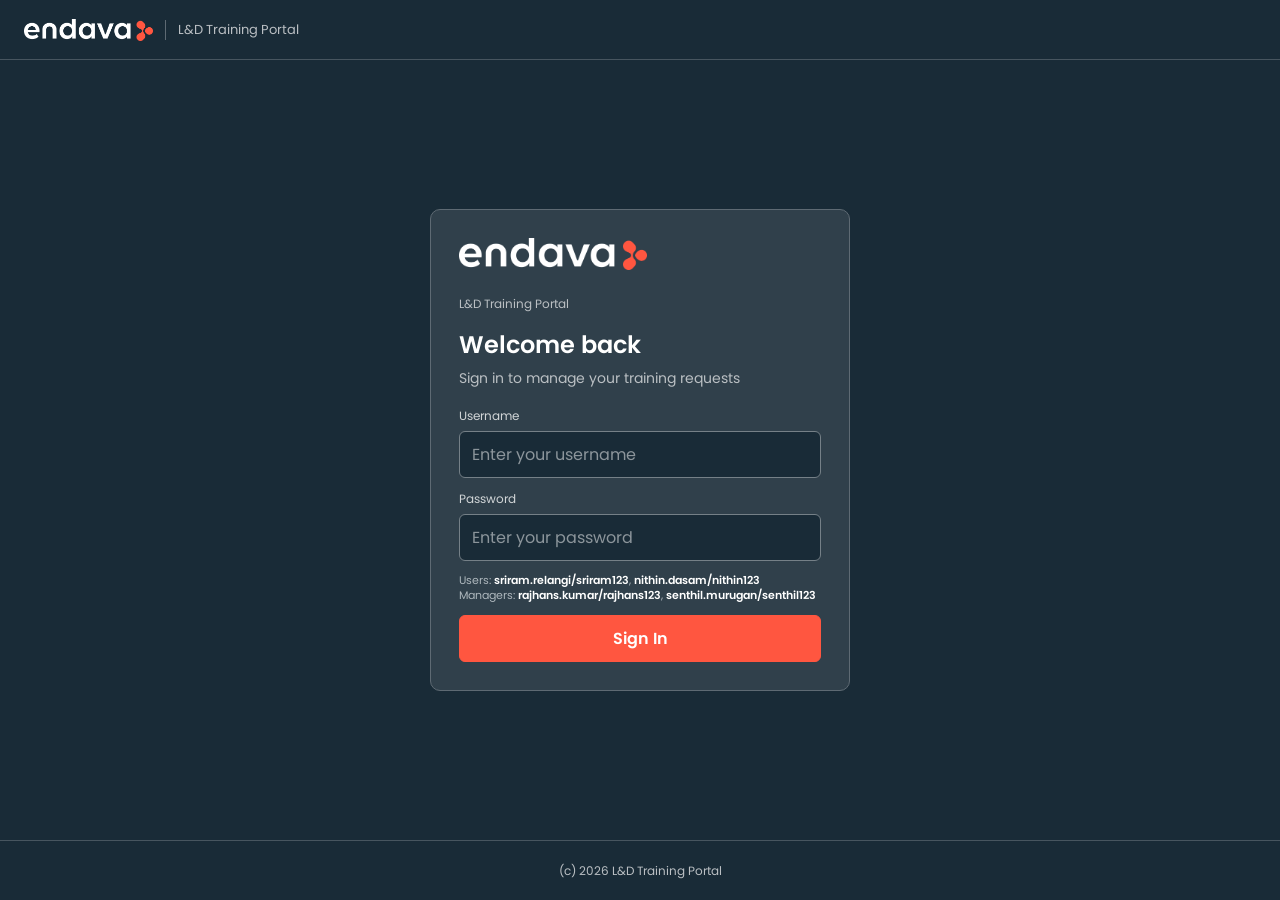
<file: index.html>
<!DOCTYPE html>
<html lang="en">
<head>
  <meta charset="UTF-8" />
  <meta name="viewport" content="width=device-width, initial-scale=1.0" />
  <title>L&D Training Request Portal - Login</title>
  <link rel="stylesheet" href="assets/css/base.css" />
  <link rel="stylesheet" href="assets/css/pages.css" />
  <link rel="stylesheet" href="assets/css/components.css" />
  <link rel="stylesheet" href="assets/css/login.css" />
  <link rel="stylesheet" href="assets/css/responsive.css" />
</head>

<body data-page="login">

<div class="toast-container" id="toastContainer"></div>

<div class="public-shell">
  <nav class="topbar">
    <div class="topbar-left">
      <div class="topbar-logo">
        <img src="assets/logo/endava_logo_neg_RGB.png" alt="Endava" class="endava-logo-topbar" />
      </div>
      <div class="topbar-divider"></div>
      <span class="topbar-section">L&amp;D Training Portal</span>
    </div>
  </nav>

  <div id="view-login" class="view active">
    <div class="login-card">
      <div class="login-logo login-logo-tight">
        <img src="assets/logo/endava_logo_neg_RGB.png" alt="Endava" class="endava-logo-login" />
      </div>
      <div class="login-kicker-wrap">
        <div class="login-kicker">L&amp;D Training Portal</div>
      </div>
      <h2 class="login-heading">Welcome back</h2>
      <p class="login-sub">Sign in to manage your training requests</p>

      <div class="form-group">
        <label class="form-label" for="loginUsername">Username</label>
        <input class="form-input" type="text" id="loginUsername" placeholder="Enter your username" autocomplete="off" />
      </div>
      <div class="form-group">
        <label class="form-label" for="loginPassword">Password</label>
        <input class="form-input" type="password" id="loginPassword" placeholder="Enter your password" />
      </div>
      <div class="sample-creds-text" id="sampleCreds">
        <div id="sampleUsersList"></div>
        <div id="sampleManagersList"></div>
      </div>

      <button class="btn-primary" onclick="handleLogin()">Sign In</button>
      <div class="login-error" id="loginError">Invalid username or password. Please try again.</div>
    </div>
  </div>

  <footer class="public-footer">
    <p>(c) 2026 L&amp;D Training Portal</p>
  </footer>
</div>

<script src="assets/js/state.js"></script>
<script src="assets/js/utils.js"></script>
<script src="assets/js/storage.js"></script>
<script src="assets/js/auth.js"></script>
<script src="assets/js/user-portal.js"></script>
<script src="assets/js/manager-portal.js"></script>
<script src="assets/js/main.js"></script>
</body>
</html>
</file>
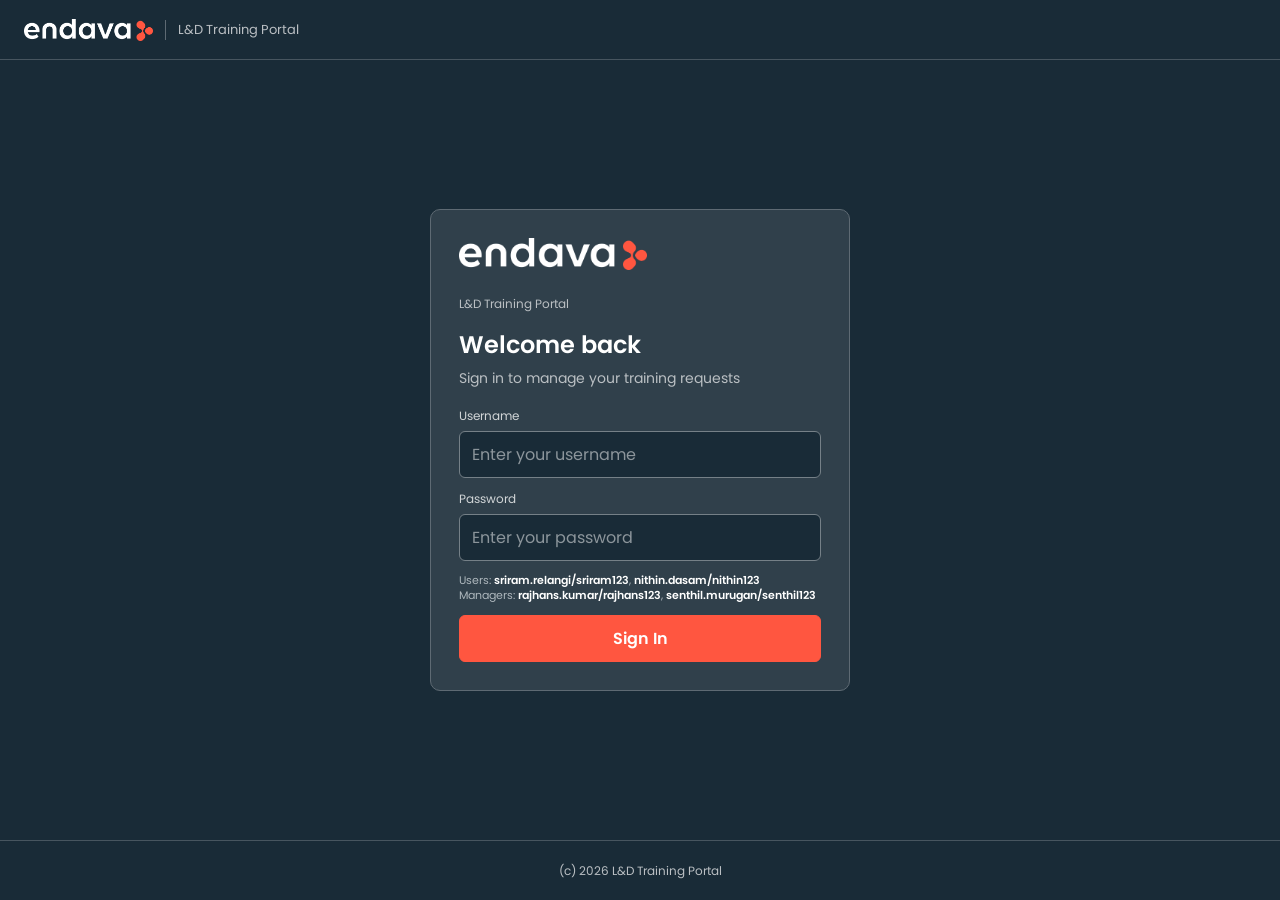
<file: admin.html>
<!DOCTYPE html>
<html lang="en">
<head>
  <meta charset="UTF-8" />
  <meta name="viewport" content="width=device-width, initial-scale=1.0" />
  <title>L&D Training Request Portal - Admin Portal</title>
  <link rel="stylesheet" href="assets/css/base.css" />
  <link rel="stylesheet" href="assets/css/pages.css" />
  <link rel="stylesheet" href="assets/css/components.css" />
  <link rel="stylesheet" href="assets/css/login.css" />
  <link rel="stylesheet" href="assets/css/responsive.css" />
</head>
<body data-page="admin">

<div class="toast-container" id="toastContainer"></div>

<div class="modal-overlay" id="confirmModal">
  <div class="modal">
    <h3 id="modalTitle">Confirm Action</h3>
    <p id="modalBody">Are you sure?</p>
    <div class="modal-actions">
      <button class="btn-secondary" onclick="closeModal()">Cancel</button>
      <button class="btn-submit" id="modalConfirmBtn" type="button">Confirm</button>
    </div>
  </div>
</div>

<div id="view-manager" class="view active">
  <div class="shell">
    <nav class="topbar">
      <div class="topbar-left">
        <div class="topbar-logo">
          <img src="assets/logo/endava_logo_neg_RGB.png" alt="Endava" class="endava-logo-topbar" />
        </div>
        <div class="topbar-divider"></div>
        <span class="topbar-section">Manager Dashboard</span>
      </div>
      <div class="topbar-right">
        <div class="user-badge">
          <div class="user-avatar" id="mgrAvatar">M</div>
          <div class="user-info">
            <span class="user-name" id="mgrDisplayName">Manager</span>
            <span class="user-role">Manager</span>
          </div>
        </div>
        <button class="btn-logout" onclick="logout()">Sign Out</button>
      </div>
    </nav>

    <div class="main-content">
      <div class="page-header">
        <div class="breadcrumb"><span>Dashboard</span><span class="breadcrumb-sep">&rsaquo;</span><span>Training Requests</span></div>
        <h1>Training Requests</h1>
        <p>Review, approve, or reject training requests from your team.</p>
      </div>

      <div class="stats-row" id="mgrStatsRow"></div>

      <div class="card">
        <div class="card-header">
          <div class="card-title">Team Requests</div>
          <div class="filter-bar filter-bar-tight">
            <select class="filter-select" id="mgrFilterStatus" onchange="renderManagerRequests()">
              <option value="">All Statuses</option>
              <option value="pending">Pending</option>
              <option value="approved">Approved</option>
              <option value="rejected">Rejected</option>
            </select>
            <select class="filter-select" id="mgrFilterPriority" onchange="renderManagerRequests()">
              <option value="">All Priorities</option>
              <option value="high">High</option>
              <option value="medium">Medium</option>
              <option value="low">Low</option>
            </select>
          </div>
        </div>
        <div class="table-scroll">
          <table class="requests-table" id="mgrRequestsTable">
            <thead>
              <tr>
                <th>ID</th>
                <th>Employee</th>
                <th>Training Type</th>
                <th>Topic</th>
                <th>Priority</th>
                <th>Dates</th>
                <th>Trainer</th>
                <th>Status</th>
                <th>Submitted</th>
                <th>Actions</th>
              </tr>
            </thead>
            <tbody id="mgrRequestsBody"></tbody>
          </table>
        </div>
      </div>
    </div>

    <footer class="app-footer">
      <p>(c) 2026 L&amp;D Training Portal</p>
    </footer>
  </div>
</div>

<script src="assets/js/state.js"></script>
<script src="assets/js/utils.js"></script>
<script src="assets/js/storage.js"></script>
<script src="assets/js/auth.js"></script>
<script src="assets/js/user-portal.js"></script>
<script src="assets/js/manager-portal.js"></script>
<script src="assets/js/main.js"></script>
</body>
</html>
</file>
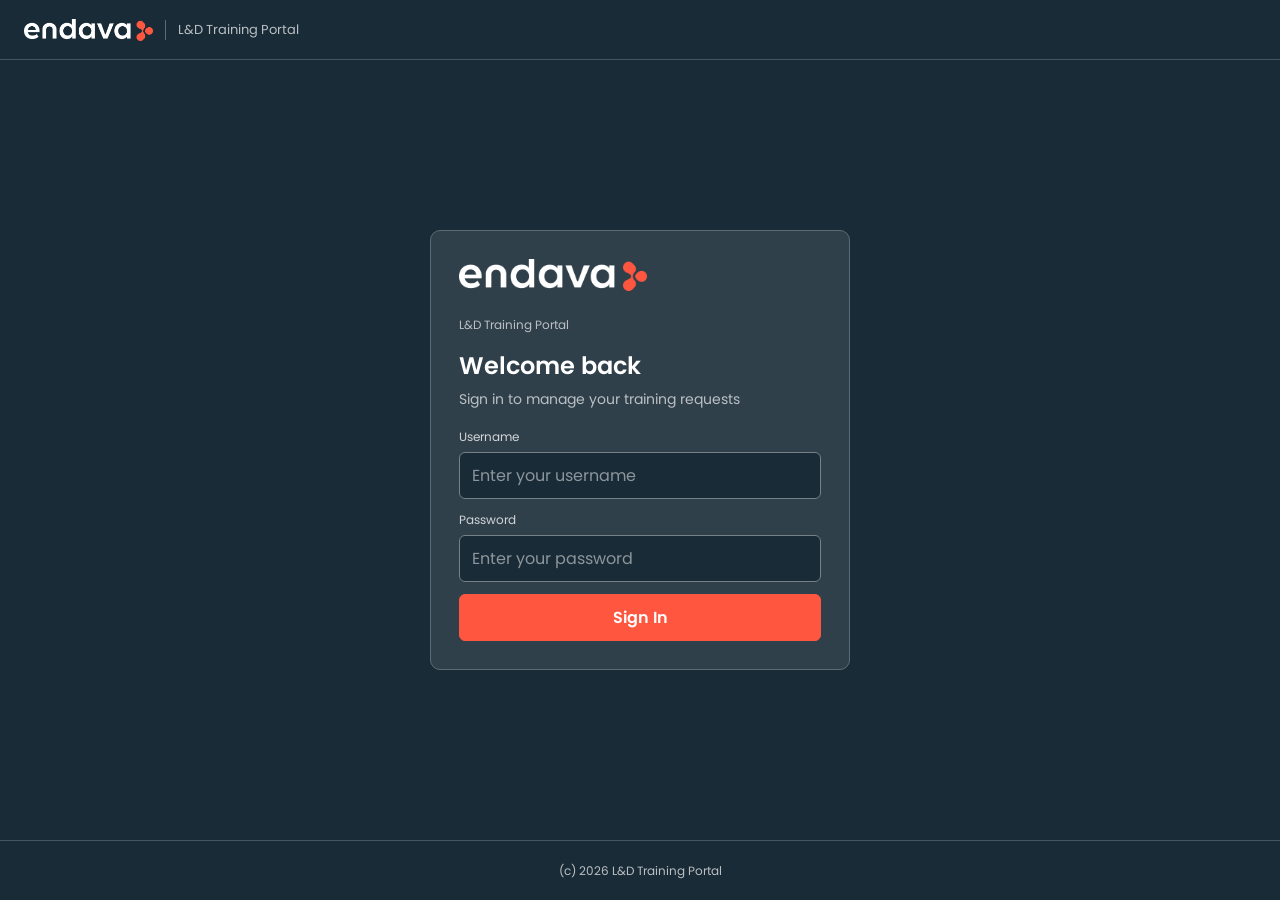
<file: user.html>
<!DOCTYPE html>
<html lang="en">
<head>
  <meta charset="UTF-8" />
  <meta name="viewport" content="width=device-width, initial-scale=1.0" />
  <title>L&D Training Request Portal - User Portal</title>
  <link rel="stylesheet" href="assets/css/base.css" />
  <link rel="stylesheet" href="assets/css/pages.css" />
  <link rel="stylesheet" href="assets/css/components.css" />
  <link rel="stylesheet" href="assets/css/login.css" />
  <link rel="stylesheet" href="assets/css/responsive.css" />
</head>
<body data-page="user">

<div class="toast-container" id="toastContainer"></div>

<div id="view-user" class="view active">
  <div class="shell">
    <nav class="topbar">
      <div class="topbar-left">
        <div class="topbar-logo">
          <img src="assets/logo/endava_logo_neg_RGB.png" alt="Endava" class="endava-logo-topbar" />
        </div>
        <div class="topbar-divider"></div>
        <span class="topbar-section">Training Portal</span>
      </div>
      <div class="topbar-right">
        <div class="user-badge">
          <div class="user-avatar" id="userAvatar">U</div>
          <div class="user-info">
            <span class="user-name" id="userDisplayName">User</span>
            <span class="user-role">Employee</span>
          </div>
        </div>
        <button class="btn-logout" onclick="logout()">Sign Out</button>
      </div>
    </nav>

    <div class="main-content">
      <div class="tab-bar">
        <button class="tab-btn active" onclick="switchUserTab('new', this)">New Request</button>
        <button class="tab-btn" onclick="switchUserTab('history', this)">My Requests</button>
      </div>

      <div id="tab-new">
        <div class="page-header">
          <div class="breadcrumb"><span>Home</span><span class="breadcrumb-sep">&rsaquo;</span><span>Submit Training Request</span></div>
          <h1>Training Request</h1>
          <p>Complete the form below to submit a new learning and training request.</p>
        </div>

        <div class="card">
          <div class="card-header">
            <div>
              <div class="card-title">Request Details</div>
              <div class="card-subtitle">All fields marked are required</div>
            </div>
          </div>
          <div class="card-body">
            <div class="form-grid">
              <div>
                <label class="field-label" for="trainingType">Type of Training</label>
                <select class="field-select" id="trainingType">
                  <option value="">Select training type...</option>
                  <option>Soft Skills &amp; Leadership</option>
                  <option>Agile &amp; Scrum</option>
                  <option>Cloud &amp; DevOps</option>
                  <option>Data &amp; Analytics</option>
                  <option>Design &amp; UX</option>
                  <option>Compliance &amp; Security</option>
                </select>
              </div>

              <div>
                <label class="field-label" for="trainingTopic">Training Topic</label>
                <input class="field-input" type="text" id="trainingTopic" placeholder="e.g. Kubernetes Advanced" />
              </div>

              <div>
                <label class="field-label" for="expectedStartDate">Expected Start Date</label>
                <input class="field-input" type="date" id="expectedStartDate" />
              </div>

              <div>
                <label class="field-label" for="expectedEndDate">Expected End Date</label>
                <input class="field-input" type="date" id="expectedEndDate" />
              </div>

              <div class="full">
                <label class="field-label">Priority</label>
                <div class="priority-group">
                  <div class="priority-option">
                    <input type="radio" name="priority" id="pLow" value="low" />
                    <label for="pLow" class="p-low">Low</label>
                  </div>
                  <div class="priority-option">
                    <input type="radio" name="priority" id="pMedium" value="medium" checked />
                    <label for="pMedium" class="p-medium">Medium</label>
                  </div>
                  <div class="priority-option">
                    <input type="radio" name="priority" id="pHigh" value="high" />
                    <label for="pHigh" class="p-high">High</label>
                  </div>
                </div>
              </div>

              <div class="full">
                <label class="field-label" for="trainingNotes">Additional Notes</label>
                <textarea class="field-textarea" id="trainingNotes" placeholder="Describe your learning goals, context, or any specific requirements..."></textarea>
              </div>
            </div>

            <div class="section-sep"></div>

            <div class="card-title trainer-selection-title">Trainer Selection</div>
            <p class="trainer-selection-subtitle">Select a preferred trainer. Availability is shown below.</p>
            <div id="trainerList"></div>

            <div class="form-actions">
              <button class="btn-secondary" onclick="clearForm()">Clear</button>
              <button class="btn-submit" onclick="submitRequest()">Submit Request</button>
            </div>
          </div>
        </div>
      </div>

      <div id="tab-history" class="tab-panel-hidden">
        <div class="page-header">
          <h1>My Requests</h1>
          <p>Track the status of your submitted training requests.</p>
        </div>

        <div class="stats-row" id="userStatsRow"></div>

        <div class="card">
          <div class="card-header">
            <div class="card-title">Submitted Requests</div>
          </div>
          <div class="table-scroll">
            <table class="requests-table" id="userRequestsTable">
              <thead>
                <tr>
                  <th>ID</th>
                  <th>Training Type</th>
                  <th>Topic</th>
                  <th>Priority</th>
                  <th>Expected Dates</th>
                  <th>Trainer</th>
                  <th>Status</th>
                  <th>Submitted</th>
                </tr>
              </thead>
              <tbody id="userRequestsBody"></tbody>
            </table>
          </div>
        </div>
      </div>
    </div>

    <footer class="app-footer">
      <p>(c) 2026 L&amp;D Training Portal</p>
    </footer>
  </div>
</div>

<script src="assets/js/state.js"></script>
<script src="assets/js/utils.js"></script>
<script src="assets/js/storage.js"></script>
<script src="assets/js/auth.js"></script>
<script src="assets/js/user-portal.js"></script>
<script src="assets/js/manager-portal.js"></script>
<script src="assets/js/main.js"></script>
</body>
</html>
</file>
<file: assets/css/base.css>
@font-face {
  font-family: "DavaSans";
  src: url("../fonts/DavaSans-Regular.ttf") format("truetype");
  font-weight: 400;
  font-style: normal;
}

@font-face {
  font-family: "DavaSans";
  src: url("../fonts/DavaSans-Bold.ttf") format("truetype");
  font-weight: 700;
  font-style: normal;
}

* {
  box-sizing: border-box;
  margin: 0;
  padding: 0;
}

html,
body {
  height: 100%;
  font-family: "DavaSans", "Segoe UI", Arial, sans-serif;
  background: #e8eaeb;
  color: #192b37;
}

a {
  color: inherit;
  text-decoration: none;
}

button,
input,
select,
textarea {
  font: inherit;
}

button {
  cursor: pointer;
}

.view {
  display: none;
  min-height: 100vh;
}

.view.active {
  display: block;
}
</file>
<file: assets/css/pages.css>
.shell {
  min-height: 100vh;
  display: flex;
  flex-direction: column;
}

.topbar {
  background: #192b37;
  color: #ffffff;
  padding: 0 24px;
  height: 60px;
  display: flex;
  align-items: center;
  justify-content: space-between;
}

.topbar-left,
.topbar-right,
.topbar-logo,
.user-badge,
.breadcrumb,
.tab-bar {
  display: flex;
  align-items: center;
}

.topbar-left,
.topbar-right,
.topbar-logo {
  gap: 12px;
}

.endava-logo-topbar {
  height: 22px;
  width: auto;
}

.topbar-divider {
  width: 1px;
  height: 20px;
  background: #5e6a73;
}

.topbar-section {
  color: #babfc3;
  font-size: 13px;
}

.user-badge {
  gap: 8px;
  background: #30404b;
  border-radius: 20px;
  padding: 5px 10px;
}

.user-avatar {
  width: 28px;
  height: 28px;
  border-radius: 50%;
  background: #ff5640;
  color: #ffffff;
  display: flex;
  align-items: center;
  justify-content: center;
  font-size: 12px;
  font-weight: 700;
}

.user-info {
  display: flex;
  flex-direction: column;
}

.user-name {
  font-size: 13px;
  color: #ffffff;
}

.user-role {
  font-size: 10px;
  color: #babfc3;
  text-transform: uppercase;
}

.btn-logout {
  border: 1px solid #8c959b;
  background: transparent;
  color: #ffffff;
  border-radius: 6px;
  font-size: 12px;
  padding: 6px 12px;
}

.main-content {
  flex: 1;
  max-width: 1100px;
  margin: 0 auto;
  padding: 24px;
}

.page-header {
  margin-bottom: 20px;
}

.page-header h1 {
  font-size: 26px;
  margin-bottom: 4px;
}

.page-header p {
  font-size: 14px;
  color: #5e6a73;
}

.breadcrumb {
  gap: 6px;
  font-size: 12px;
  color: #758087;
  margin-bottom: 8px;
}

.breadcrumb span:last-child {
  color: #192b37;
  font-weight: 700;
}

.tab-bar {
  gap: 4px;
  border-bottom: 1px solid #d1d5d7;
  margin-bottom: 16px;
}

.tab-btn {
  border: none;
  background: transparent;
  color: #5e6a73;
  font-size: 14px;
  padding: 10px 14px;
}

.tab-btn.active {
  color: #ff5640;
  border-bottom: 2px solid #ff5640;
}

.tab-panel-hidden {
  display: none;
}

.empty-state {
  text-align: center;
  color: #5e6a73;
  padding: 28px 14px;
}

.section-sep {
  height: 20px;
}

.app-footer {
  height: 60px;
  background: #192b37;
  border-top: 1px solid #47555f;
  color: #babfc3;
  display: flex;
  align-items: center;
  justify-content: center;
  font-size: 12px;
}
</file>
<file: assets/css/components.css>
.card {
  background: #ffffff;
  border: 1px solid #d1d5d7;
  border-radius: 10px;
  overflow: hidden;
}

.card-header {
  border-bottom: 1px solid #e8eaeb;
  padding: 16px 20px;
  display: flex;
  align-items: center;
  justify-content: space-between;
}

.card-title {
  font-size: 16px;
  font-weight: 700;
}

.card-subtitle {
  font-size: 12px;
  color: #758087;
  margin-top: 3px;
}

.card-body {
  padding: 20px;
}

.form-grid {
  display: grid;
  grid-template-columns: 1fr 1fr;
  gap: 16px;
}

.form-grid .full {
  grid-column: 1 / -1;
}

.field-label {
  display: block;
  margin-bottom: 6px;
  font-size: 12px;
  color: #47555f;
}

.field-input,
.field-select,
.field-textarea,
.filter-select {
  width: 100%;
  border: 1px solid #babfc3;
  border-radius: 6px;
  padding: 10px 12px;
  background: #ffffff;
  color: #192b37;
  font-size: 14px;
}

.field-textarea {
  min-height: 80px;
  resize: vertical;
}

.priority-group,
.modal-actions,
.action-btns,
.filter-bar,
.no-trainer-pref-label {
  display: flex;
  align-items: center;
}

.priority-group {
  gap: 8px;
}

.priority-option {
  flex: 1;
}

.priority-option input[type="radio"] {
  display: none;
}

.priority-option label {
  display: block;
  text-align: center;
  border: 1px solid #babfc3;
  border-radius: 6px;
  padding: 10px;
  font-size: 13px;
}

.priority-option input:checked + label.p-low {
  border-color: #2d9c5b;
  background: #edf8f1;
}

.priority-option input:checked + label.p-medium {
  border-color: #eb9410;
  background: #fff6e6;
}

.priority-option input:checked + label.p-high {
  border-color: #d4403b;
  background: #fceceb;
}

.trainer-selection-title {
  margin-bottom: 10px;
}

.trainer-selection-subtitle {
  margin-bottom: 12px;
  color: #5e6a73;
  font-size: 13px;
}

.trainer-card {
  border: 1px solid #babfc3;
  border-radius: 6px;
  padding: 12px;
  margin-bottom: 10px;
  display: flex;
  align-items: center;
  justify-content: space-between;
  gap: 10px;
}

.trainer-card.selected {
  border-color: #ff5640;
  background: #fff3f1;
}

.trainer-card.trainer-card-dim {
  opacity: 0.5;
}

.trainer-card input[type="radio"] {
  display: none;
}

.trainer-info h4 {
  font-size: 14px;
}

.trainer-info p {
  font-size: 12px;
  color: #5e6a73;
  margin-top: 2px;
}

.avail-badge {
  padding: 3px 8px;
  border-radius: 10px;
  font-size: 11px;
}

.avail-badge.avail {
  color: #2d9c5b;
  background: #edf8f1;
}

.avail-badge.unavail {
  color: #d4403b;
  background: #fceceb;
}

.no-trainer-pref-wrap {
  margin-top: 10px;
}

.no-trainer-pref-label {
  gap: 8px;
  font-size: 13px;
  color: #47555f;
}

.no-trainer-pref-checkbox {
  width: 16px;
  height: 16px;
}

.form-actions {
  margin-top: 16px;
  padding-top: 16px;
  border-top: 1px solid #e8eaeb;
  display: flex;
  justify-content: flex-end;
  gap: 10px;
}

.btn-secondary,
.btn-submit,
.btn-approve,
.btn-reject {
  border-radius: 6px;
  padding: 9px 16px;
  font-size: 13px;
  border: 1px solid #babfc3;
}

.btn-secondary {
  background: #ffffff;
  color: #192b37;
}

.btn-submit {
  background: #ff5640;
  border-color: #ff5640;
  color: #ffffff;
  font-weight: 700;
}

.stats-row {
  display: grid;
  grid-template-columns: repeat(4, 1fr);
  gap: 12px;
  margin-bottom: 20px;
}

.stat-card {
  background: #ffffff;
  border: 1px solid #d1d5d7;
  border-radius: 8px;
  padding: 14px;
  display: flex;
  align-items: center;
  gap: 12px;
}

.stat-icon {
  width: 38px;
  height: 38px;
  border-radius: 8px;
  display: flex;
  align-items: center;
  justify-content: center;
}

.stat-icon-img {
  width: 18px;
  height: 18px;
}

.stat-data h3 {
  font-size: 22px;
}

.stat-data p {
  font-size: 12px;
  color: #5e6a73;
}

.table-scroll {
  overflow-x: auto;
}

.requests-table {
  width: 100%;
  border-collapse: collapse;
}

.requests-table th {
  background: #e8eaeb;
  color: #5e6a73;
  text-align: left;
  padding: 10px 12px;
  font-size: 11px;
  text-transform: uppercase;
}

.requests-table td {
  border-top: 1px solid #e8eaeb;
  padding: 12px;
  font-size: 13px;
}

.status-badge,
.priority-tag {
  display: inline-block;
  font-size: 11px;
  font-weight: 700;
  border-radius: 10px;
  padding: 3px 8px;
}

.status-badge.pending,
.priority-tag.medium {
  background: #fff6e6;
  color: #eb9410;
}

.status-badge.approved,
.priority-tag.low {
  background: #edf8f1;
  color: #2d9c5b;
}

.status-badge.rejected,
.priority-tag.high {
  background: #fceceb;
  color: #d4403b;
}

.filter-bar {
  gap: 10px;
}

.filter-bar-tight {
  margin-bottom: 0;
}

.action-btns {
  gap: 6px;
  flex-wrap: wrap;
}

.btn-approve {
  background: #edf8f1;
  border-color: #2d9c5b;
  color: #2d9c5b;
}

.btn-reject {
  background: #fceceb;
  border-color: #d4403b;
  color: #d4403b;
}

.btn-icon {
  width: 12px;
  height: 12px;
}

.reassign-select {
  min-width: 170px;
  border: 1px solid #babfc3;
  border-radius: 6px;
  padding: 8px 10px;
  background: #ffffff;
  color: #192b37;
  font-size: 12px;
}

.overlap-row td {
  background: #fff9e8;
}

.overlap-warning {
  margin-top: 4px;
  font-size: 11px;
  color: #eb9410;
  font-weight: 700;
}

.muted-text {
  color: #5e6a73;
  font-size: 12px;
}

.modal-overlay {
  position: fixed;
  left: 0;
  top: 0;
  right: 0;
  bottom: 0;
  background: rgba(25, 43, 55, 0.5);
  display: none;
  align-items: center;
  justify-content: center;
  padding: 16px;
}

.modal-overlay.open {
  display: flex;
}

.modal {
  width: 100%;
  max-width: 480px;
  background: #ffffff;
  border-radius: 8px;
  padding: 20px;
}

.modal h3 {
  margin-bottom: 8px;
}

.modal p {
  margin-bottom: 16px;
  color: #5e6a73;
  font-size: 14px;
}

.modal-actions {
  justify-content: flex-end;
  gap: 8px;
}

.btn-confirm-approve {
  background: #2d9c5b;
  color: #ffffff;
  border-color: #2d9c5b;
}

.btn-confirm-reject {
  background: #d4403b;
  color: #ffffff;
  border-color: #d4403b;
}

.toast-container {
  position: fixed;
  right: 16px;
  bottom: 16px;
  z-index: 1000;
}

.toast {
  min-width: 220px;
  max-width: 320px;
  margin-top: 8px;
  padding: 10px 12px;
  border-radius: 6px;
  font-size: 13px;
  border: 1px solid #d1d5d7;
  background: #ffffff;
}

.toast.success {
  border-color: #2d9c5b;
}

.toast.error {
  border-color: #d4403b;
}

.toast.info {
  border-color: #5e6a73;
}

.toast-icon {
  width: 14px;
  height: 14px;
  margin-right: 6px;
  vertical-align: middle;
}

.detail-grid {
  display: grid;
  grid-template-columns: 1fr 1fr;
  gap: 10px;
  margin-bottom: 16px;
}

.detail-item label {
  display: block;
  font-size: 11px;
  color: #5e6a73;
  margin-bottom: 2px;
}

.detail-item span {
  font-size: 13px;
}
</file>
<file: assets/css/login.css>
#view-login {
  flex: 1;
  min-height: calc(100vh - 120px);
  background: #192b37;
  display: flex;
  align-items: center;
  justify-content: center;
  padding: 20px;
}

.public-shell {
  min-height: 100vh;
  display: flex;
  flex-direction: column;
}

.public-shell .topbar {
  border-bottom: 1px solid #47555f;
}

.login-card {
  width: 100%;
  max-width: 420px;
  background: #30404b;
  border-radius: 10px;
  border: 1px solid #5e6a73;
  padding: 28px;
}

.login-logo {
  margin-bottom: 20px;
}

.login-logo-tight {
  margin-bottom: 18px;
}

.endava-logo-login {
  height: 32px;
  width: auto;
}

.login-kicker-wrap {
  margin-bottom: 14px;
}

.login-kicker {
  color: #babfc3;
  font-size: 12px;
}

.login-heading {
  color: #ffffff;
  font-size: 24px;
  margin-bottom: 6px;
}

.login-sub {
  color: #babfc3;
  font-size: 14px;
  margin-bottom: 18px;
}

.form-group {
  margin-bottom: 12px;
}

.form-label {
  display: block;
  color: #d1d5d7;
  font-size: 12px;
  margin-bottom: 6px;
}

.form-input {
  width: 100%;
  border: 1px solid #758087;
  border-radius: 6px;
  background: #192b37;
  color: #ffffff;
  padding: 10px 12px;
}

.form-input::placeholder {
  color: #8c959b;
}

.btn-primary {
  width: 100%;
  border: 1px solid #ff5640;
  border-radius: 6px;
  background: #ff5640;
  color: #ffffff;
  font-weight: 700;
  padding: 10px 12px;
}

.login-error {
  margin-top: 12px;
  border: 1px solid #d4403b;
  border-radius: 6px;
  background: #fceceb;
  color: #d4403b;
  font-size: 13px;
  padding: 8px 10px;
  display: none;
}

.login-error.show {
  display: block;
}

.sample-creds-text {
  margin: 2px 0 12px;
  color: #aeb7bd;
  font-size: 11px;
  line-height: 1.4;
}

.sample-creds-text strong {
  color: #ffffff;
  font-weight: 700;
}

.public-footer {
  height: 60px;
  background: #192b37;
  border-top: 1px solid #47555f;
  color: #babfc3;
  display: flex;
  align-items: center;
  justify-content: center;
  font-size: 12px;
}

@media (max-width: 640px) {
  .sample-creds-text {
    font-size: 10px;
  }
}
</file>
<file: assets/css/responsive.css>
@media (max-width: 900px) {
  .stats-row {
    grid-template-columns: 1fr 1fr;
  }

  .form-grid {
    grid-template-columns: 1fr;
  }
}

@media (max-width: 700px) {
  .topbar {
    padding: 0 12px;
  }

  .main-content {
    padding: 16px 12px;
  }

  .topbar-section,
  .user-info {
    display: none;
  }

  .detail-grid {
    grid-template-columns: 1fr;
  }
}

@media (max-width: 480px) {
  .stats-row {
    grid-template-columns: 1fr;
  }

  .login-card {
    padding: 20px;
  }

  .form-actions {
    flex-direction: column;
  }

  .btn-secondary,
  .btn-submit {
    width: 100%;
  }
}
</file>
